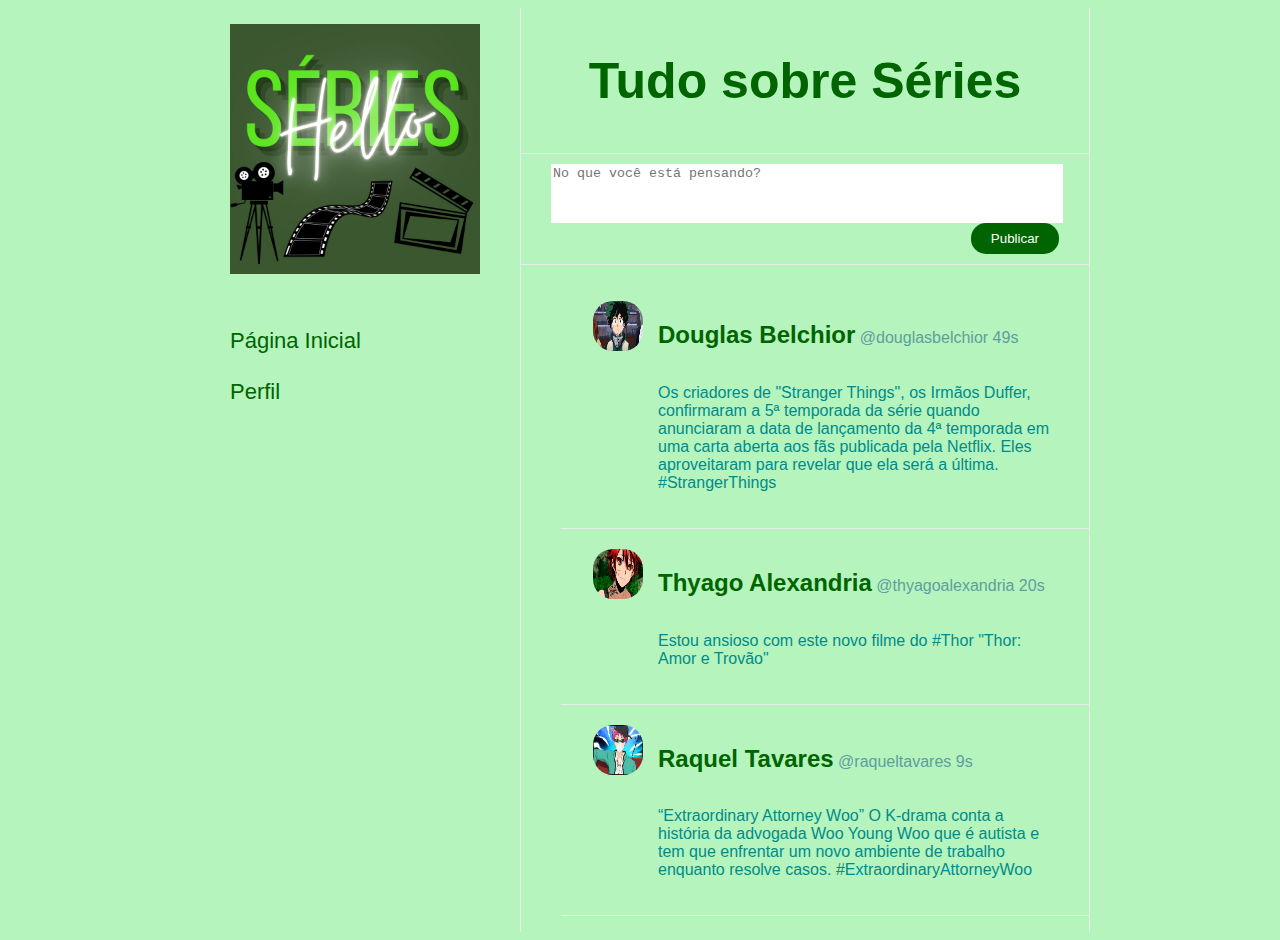
<file: index.html>
<!DOCTYPE html>
<html lang="en">
<head>
    <meta charset="UTF-8">
    <link rel="preconnect" href="https://fonts.googleapis.com">
    <link rel="preconnect" href="https://fonts.gstatic.com" crossorigin>
    <link href="https: //fonts.googleapis.com/css2? family= IBM+Plex+Sans:wght@500 & family= Roboto:wght@100;300;400;700 & display=swap" rel="stylesheet">
    <link rel="stylesheet" href="style.css">
    <meta http-equiv="X-UA-Compatible" content="IE=edge">
    <meta name="viewport" content="width=device-width, initial-scale=1.0">
    <title>Hello, Séries</title>
</head>
<body>
    <div class="container">
        <header class="cabecalho">
            <figure class="cabecalho__logo">
                <img src="logo1.jpeg" class="logo1" alt="">
                <figcaption hidden>Logo Hello Séries</figcaption>
            </figure>
            <nav class="cabecalho__menuNavegacao">
                <ul class="cabecalho__menuLista">
                    <li class="cabecalho__menuItem">
                        <a href="">Página Inicial</a>
                    </li>
                   
                    <li class="cabecalho__menuItem">
                        <a href="raquel.html" >Perfil</a>
                    </li>
                    
                
                </ul>
            </nav>
        </header>
        <main class="conteudoPrincipal">
            <h1 class="conteudoPrincipal__titulo">Tudo sobre Séries</h1>
             <form action="#" class="conteudoPrincipal__formulario"> 
            <textarea name="Falando sobre séries..." placeholder="No que você está pensando?"></textarea>
            <button type="submit">Publicar</button>
            </form>
            <section class="conteudoPrincipal__feed">
            <ul class="conteudoPrincipal__listaTweets">
                <li class="conteudoPrincipal__tweet">
                    <img class="tweet__fotoPerfil" src="anime2.jfif" alt="Matheus">
                    <div class="tweet__conteudo">
                        <h2>Douglas Belchior</h2>
                        <span>@douglasbelchior 49s</span>  
                        <p>Os criadores de "Stranger Things", os Irmãos Duffer, confirmaram a 5ª temporada da série quando anunciaram a data de lançamento da 4ª temporada em uma carta aberta aos fãs publicada pela Netflix. Eles aproveitaram para revelar que ela será a última. #StrangerThings</p>
                        
                    </div>
                </li>
                <li class="conteudoPrincipal__tweet">
                    <img class="tweet__fotoPerfil" src="anime1" alt="Rafael">
                    <div class="tweet__conteudo">
                        <h2>Thyago Alexandria</h2>
                        <span>@thyagoalexandria 20s</span>  
                        <p>Estou ansioso com este novo filme do #Thor "Thor: Amor e Trovão"</p>
                    </div>
                </li>
                <li class="conteudoPrincipal__tweet">
                    <img class="tweet__fotoPerfil" src="anime3.jfif" alt="Fabio">
                    <div class="tweet__conteudo">
                        <h2>Raquel Tavares</h2>
                        <span>@raqueltavares 9s</span>  
                        <p>“Extraordinary Attorney Woo” O K-drama conta a história da advogada Woo Young Woo que é autista e tem que enfrentar um novo ambiente de trabalho enquanto resolve casos.  #ExtraordinaryAttorneyWoo</p>
                        
                    </div>
                </li> 
                
            </ul>
            </section>
        </main>
    </div>
    <script type="text/javascript" src="./pagina.js"></script>
</body>
</html>
</file>
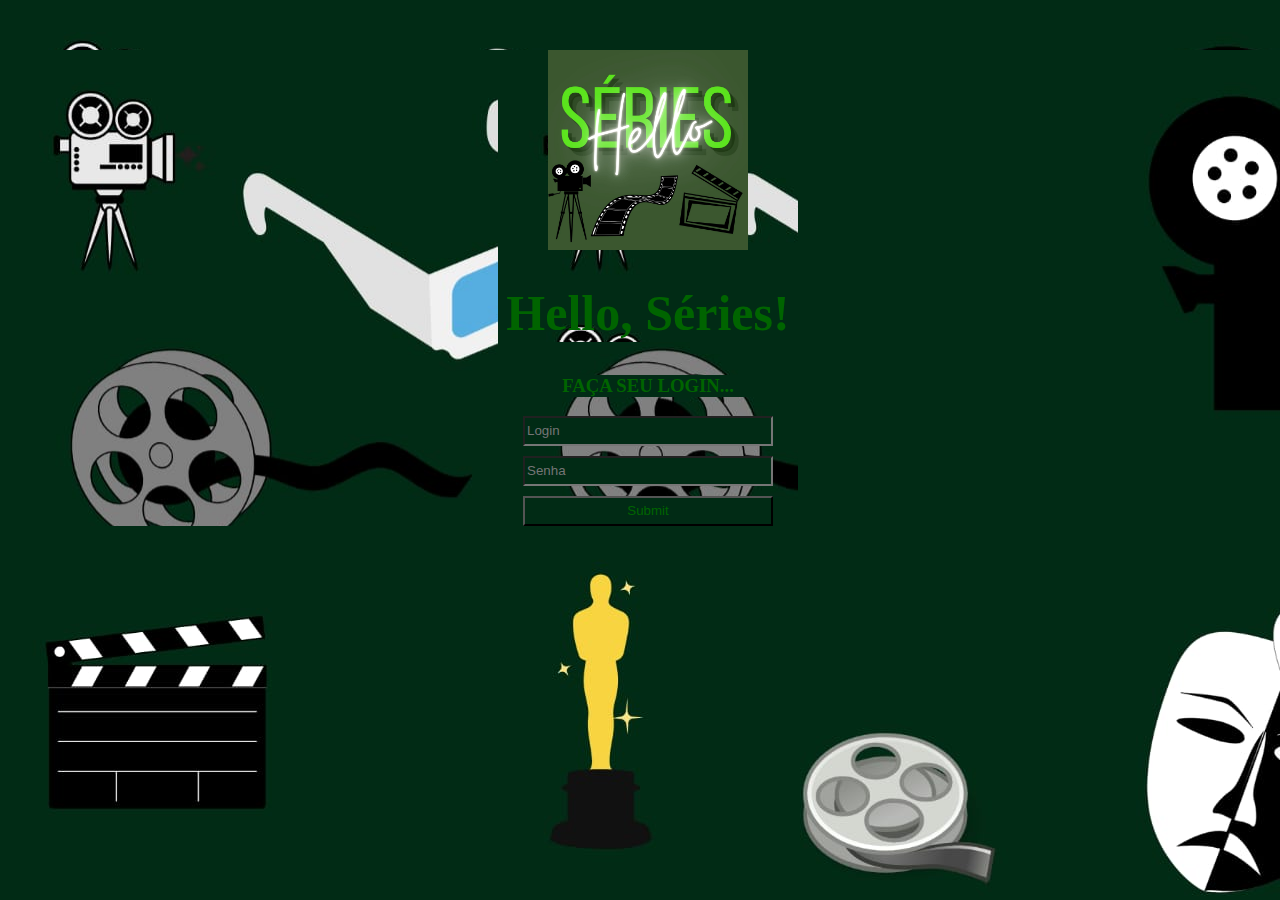
<file: login.html>
<!DOCTYPE html>
<html lang="pt-br">
<head>
    <meta charset="UTF-8">
    <meta http-equiv="X-UA-Compatible" content="IE=edge">
    <meta name="viewport" content="width=device-width, initial-scale=1.0">
    <title>Hello, Séries!</title>

    <style>

        *{
            box-sizing: border-box;
            background-color: #b5f4bc;
            background-image: url(logo8.jfif);
        }

        body{
            width: 100%;
            height: 100%;
         
        }

        form{
            width: 300px;
            margin: 50px auto;
            text-align: center;
        }

        input{
            display: block;
            margin: 10px auto;
            width: 250px;
            height: 30px;
            color: darkgreen;
            padding: darkgreen;
        }
        h1{
            text-align: center;
            font-size: 50px;
            color: darkgreen;
        }

        h3{
            color: darkgreen;
        }

        #logo{
            width: 200px;
            height: 200px;
            display: block;
            margin-left: auto;
            margin-right: auto
            
        }

    </style>

</head>
<body>
    
    <form>
        <img src="logo1.jpeg" id="logo">
        <h1>Hello, Séries!</h1>
        <h3>FAÇA SEU LOGIN...</h3>
        <input type="text" placeholder="Login" id="login">
        <input type="password" placeholder="Senha" id="senha">
        <input type="submit" onclick="logar(); return false">

    </form>


    <script>


        function logar(){

            var login = document.getElementById('login').value;
            var senha = document.getElementById('senha').value;

            if(login == "raquel" && senha == "12345678"){
                alert('Sucesso');
                location.href = "index.html";
            }else{
                alert('Usuario ou senha incorretos');
            }

        }

    </script>

</body>
</html>
</file>
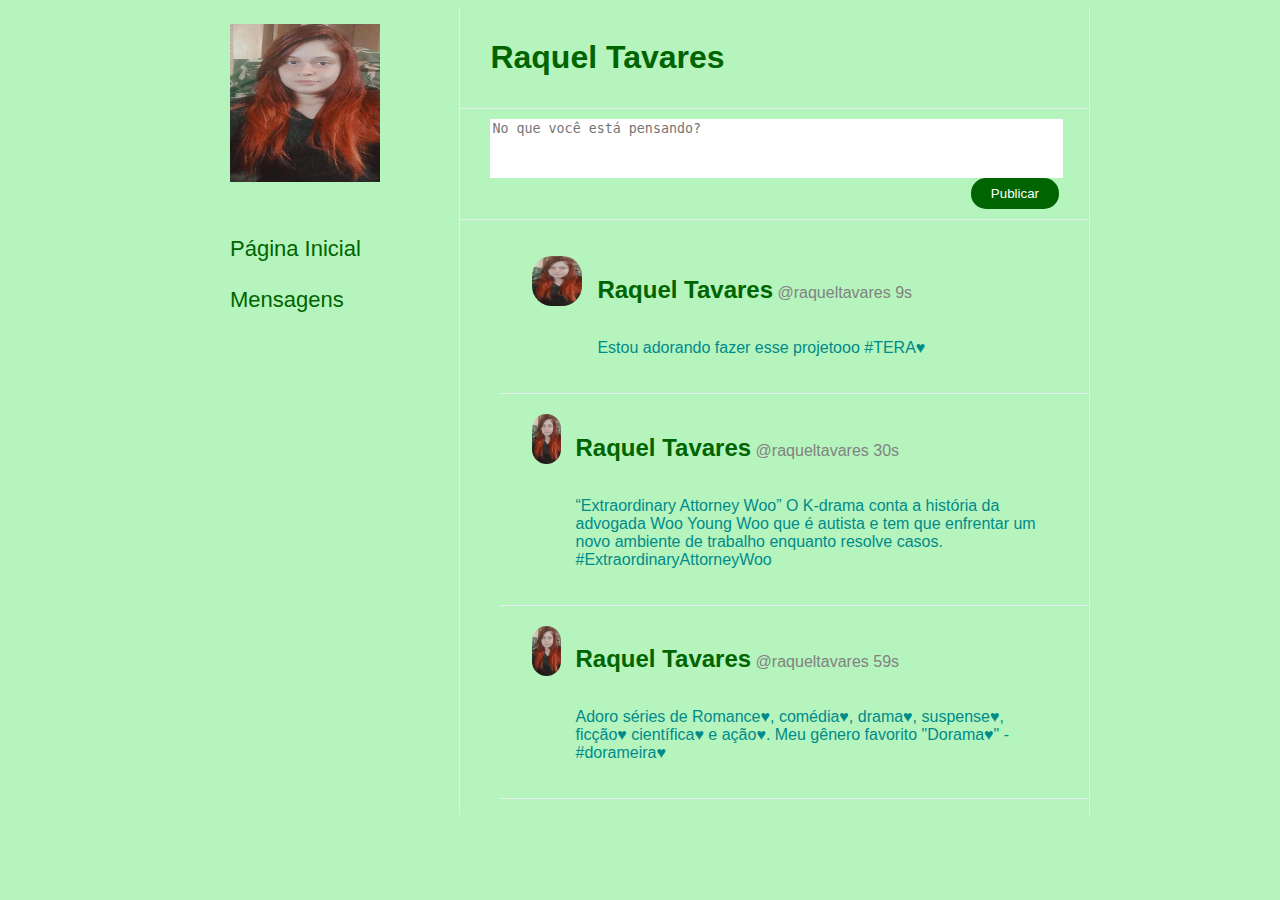
<file: raquel.html>
<!DOCTYPE html>
<html lang="en">
<head>
    <meta charset="UTF-8">
    <link rel="preconnect" href="https://fonts.googleapis.com">
    <link rel="preconnect" href="https://fonts.gstatic.com" crossorigin>
    <link href="https: //fonts.googleapis.com/css2? family= IBM+Plex+Sans:wght@500 & family= Roboto:wght@100;300;400;700 & display=swap" rel="stylesheet">
    <link rel="stylesheet" href="raquel.css">
    <meta http-equiv="X-UA-Compatible" content="IE=edge">
    <meta name="viewport" content="width=device-width, initial-scale=1.0">
    <title>Hello, Raquel</title>
</head>
<body>
    <div class="container">
        <header class="cabecalho">
            <figure class="cabecalho__logo">
                <img src="foto Raquel.jpeg" class="logo1" alt="">
                <figcaption hidden>Logo Hello Séries</figcaption>
            </figure>
            <nav class="cabecalho__menuNavegacao">
                <ul class="cabecalho__menuLista">
                    <li class="cabecalho__menuItem">
                        <a href="index.html">Página Inicial</a>
                    </li>
                    
                    <li class="cabecalho__menuItem">
                        <a href="">Mensagens</a>
                    </li>
                    
                   
                    
                
                </ul>
            </nav>
        </header>
        <main class="conteudoPrincipal">
            <h1 class="conteudoPrincipal__titulo">Raquel Tavares</h1>
             <form action="#" class="conteudoPrincipal__formulario"> 
            <textarea name="Falando sobre séries..." placeholder="No que você está pensando?"></textarea>
            <button type="submit">Publicar</button>
            </form>
            <section class="conteudoPrincipal__feed">
            <ul class="conteudoPrincipal__listaTweets">
                <li class="conteudoPrincipal__tweet">
                    <img class="tweet__fotoPerfil" src="foto Raquel.jpeg" alt="Fabio">
                    <div class="tweet__conteudo">
                        <h2>Raquel Tavares</h2>
                        <span>@raqueltavares 9s</span>  
                        <p>Estou adorando fazer esse projetooo #TERA♥</p>
                        
                    </div>
                </li> 
                <li class="conteudoPrincipal__tweet">
                    <img class="tweet__fotoPerfil" src="foto Raquel.jpeg" alt="Fabio">
                    <div class="tweet__conteudo">
                        <h2>Raquel Tavares</h2>
                        <span>@raqueltavares 30s</span>  
                        <p>“Extraordinary Attorney Woo” O K-drama conta a história da advogada Woo Young Woo que é autista e tem que enfrentar um novo ambiente de trabalho enquanto resolve casos.  #ExtraordinaryAttorneyWoo</p>
                        
                    </div>
                </li>
                <li class="conteudoPrincipal__tweet">
                    <img class="tweet__fotoPerfil" src="foto Raquel.jpeg" alt="Fabio">
                    <div class="tweet__conteudo">
                        <h2>Raquel Tavares</h2>
                        <span>@raqueltavares 59s</span>  
                        <p>Adoro séries de Romance♥, comédia♥, drama♥, suspense♥, ficção♥ científica♥ e ação♥.
                            Meu gênero favorito "Dorama♥" - #dorameira♥
                        </p>
                        
                    </div>
                </li>
                
            </ul>
            </section>
        </main>
    </div>
    <script type="text/javascript" src="./pagina.js"></script>
</body>
</html>
</file>
<file: style.css>
/* 
@font-face{
    font-family: Roboto;
    src: url(../fontes/Roboto/Roboto-Regular.ttf);
}


*{
    margin: 0;
    padding: 0;

    box-sizing: border-box;
}

body{
    background: gainsboro;
    font-family: 'Roboto', sans-serif;
}

header{
    width: 100%;
    height: 100px;
    background: greenyellow;
    display: flex;
    text-align: center;
    justify-content: center;   
    box-shadow: 2px 0 5px rgba(0,0,4);
}

.main{
    max-width: 900px;
    margin: 0 auto;
}

div.novo-post{
width: 100%;
height: 240px;

display: flex;
flex-direction: column;
align-items: flex-start;
margin:50px 0;
padding: 25px;

background: white;
border-radius: 10px;
box-shadow: 1px 0 3px rgba(0, 0, 7);
}

div.info-user{
    display: flex;
    align-items: center;
    justify-content: center;
    
}

div.img-user{
    width: 35px;
    height: 35px;
    border-radius: 50%;
    background: black;  
}

div.novo-post div.info-user strong{
    font-size: 16px;
    margin-left: 10px;
}

div.novo-post form.formPost{
    display: flex;
    flex-direction: column;
    width: 100%;
}

div.novo-post form.formPost textarea{
    height: 90px;
    background: gainsboro;
    margin: 15px 0;
    padding: 25px;
    border-radius: 10px;
    resize: none;
    outline: none;
    border: 0;
    font-weight: bold;
}

div.novo-post form.formPost div.icones-butoes{
    display: flex;
    align-items: center;
    justify-content: space-between;
}

div.novo-post form.formPost div.icones-butoes div.icone button{
outline: none;
margin-right: 10px;
background: white;
border: 0;
cursor: pointer;
}

.btn-submit-form{
    background: greenyellow;
    padding: 10px 50px;
    color: black;
    font-weight: bold;
    outline: none;
    cursor: pointer;
    border: 0;
    border-radius: 10px;
}

ul.posts li.post{
    margin-bottom: 50px;
    background: white;
    border-radius: 10px;
    padding: 25px
    width 100%;
    box-shadow: 1px 0 3px rgba(0,0,0.2);
    list-style: none;
}

ul.posts li.post div.li-info-user div.nome-hora{
margin-left: 10px;
}

ul.posts li.post div.li-info-user{
    display: flex;
    align-items: center;

}

ul.posts li.post div.li-info-user div.img-user-post{
    width: 30px;
    height: 30px;
    border-radius: 50%;
    background: blue;
}

ul.posts li.post >p{
    width: 100%;
    margin: 20px 0;
    font-weight: bold;
}

ul.posts li.post div.action-btn-post{
    display: flex;
    align-items: center;
}

ul.posts li.post div.action-btn-post button.files-post{
padding: 5px 20px;
border: 0;
outline: none;
display: flex;
align-items: center;
justify-content: center;
margin-right: 10px;
border-radius: 10px;
font-weight: bold;
cursor: pointer;
font-size: 16px;
}

ul.posts li.post div.action-btn-post button.-files-post img{
    margin-right: 5px;
    
}

.like{
    background: red;
}

.comment{
    background: yellow;
}

.share{
    background: turquoise;
} */
*{
    
}
body{
    font-family: 'Roboto', sans-serif;
    background-color: #b1e1d554;
    background-color: #b5f4bc;
    
}
li{
    list-style-type: none
}
.container{
    width: 100%;
    max-width: 900px;
    margin: 0 auto;
    display: flex;
}
.cabecalho{
    flex-basis: 30%;
}
.cabecalho__logo{
    margin-bottom: 50px;

}
.cabecalho__logo img{
    height: 250px;
    width: 250px;
}
.cabecalho__logo figcaption{
    display: none;
}


.cabecalho__menuLista{

}
.cabecalho__menuItem{
 margin-bottom: 25px;
 border-radius: 20px;
}
.cabecalho__menuItem img{
    max-width: 26px;
}
.cabecalho__menuItem a{
 color: darkgreen;
 text-decoration: none;
 font-size: 22px;
 vertical-align: top;
}  


.conteudoPrincipal{
    flex-basis: 70%;
    border-left: 1px solid #e7ecf0;
    border-right: 1px solid #e7ecf0;

}
.conteudoPrincipal__titulo{
    padding: 10px 30px;
    text-align: center;
    color: darkgreen;
    font-size: 50px;
}


.conteudoPrincipal__formulario{
    padding: 10px 30px;
    border-top: 1px solid #e7ecf0;
    border-bottom: 1px solid #e7ecf0;
    text-align: right;
}
.conteudoPrincipal__formulario textarea{
    display: block;
    width: 100%;
    border: none;
    outline: none;
    resize: none;
    height: 55px;

 }
.conteudoPrincipal__formulario button{ 
    background-color: darkgreen;
    border: none;
    padding: 8px 20px;
    color: #fff;
    border-radius: 15px;
}
.conteudoPrincipal__feed{
     
}
.conteudoPrincipal__listaTweets{

}
.conteudoPrincipal__tweet{
    padding: 20px 32px;
    display: flex;
    align-items: flex-start;
    border-bottom: 1px solid #e7ecf0;

}
.tweet__fotoPerfil{
    width: 50px;
    height: 50px;
    border-radius: 20px;
}
.tweet__conteudo{
    margin-left: 15px;
} 
.tweet__conteudo h2{
    display: inline-block;
    color: darkgreen;
}
.tweet__conteudo span{
    display: inline-block;
    color: cadetblue;
}
.tweet__conteudo p{
    margin-top: 15px;
    color: darkcyan;
}
</file>
<file: raquel.css>
body{
    font-family: 'Roboto', sans-serif;
    background-color: #b1e1d554;
    background-color:#b5f4bc;
}
li{
    list-style-type: none
}
.container{
    width: 100%;
    max-width: 900px;
    margin: 0 auto;
    display: flex;
}
.cabecalho{
    flex-basis: 30%;
}
.cabecalho__logo{
    margin-bottom: 50px;

}
.cabecalho__logo img{
    height: 158px;
    width: 150px;
}
.cabecalho__logo figcaption{
    display: none;
}


.cabecalho__menuLista{
    
}
.cabecalho__menuItem{
 margin-bottom: 25px;
 border-radius: 20px;
 color: darkgreen;
}
.cabecalho__menuItem img{
    max-width: 26px;
}
.cabecalho__menuItem a{
 color: darkgreen;
 text-decoration: none;
 font-size: 22px;
 vertical-align: top;
}  


.conteudoPrincipal{
    flex-basis: 70%;
    border-left: 1px solid #e7ecf0;
    border-right: 1px solid #e7ecf0;

}
.conteudoPrincipal__titulo{
    padding: 10px 30px;
    color: darkgreen;
}


.conteudoPrincipal__formulario{
    padding: 10px 30px;
    border-top: 1px solid #e7ecf0;
    border-bottom: 1px solid #e7ecf0;
    text-align: right;
}
.conteudoPrincipal__formulario textarea{
    display: block;
    width: 100%;
    border: none;
    outline: none;
    resize: none;
    height: 55px;

 }
.conteudoPrincipal__formulario button{ 
    background-color: darkgreen;
    border: none;
    padding: 8px 20px;
    color: #fff;
    border-radius: 15px;
}
.conteudoPrincipal__feed{
     
}
.conteudoPrincipal__listaTweets{

}
.conteudoPrincipal__tweet{
    padding: 20px 32px;
    display: flex;
    align-items: flex-start;
    border-bottom: 1px solid #e7ecf0;

}
.tweet__fotoPerfil{
    width: 50px;
    height: 50px;
    border-radius: 20px;
}
.tweet__conteudo{
    margin-left: 15px;
} 
.tweet__conteudo h2{
    display: inline-block;
    color: darkgreen;
}
.tweet__conteudo span{
    display: inline-block;
    color: #828282;
}
.tweet__conteudo p{
    margin-top: 15px;
    color: darkcyan;
}
</file>
